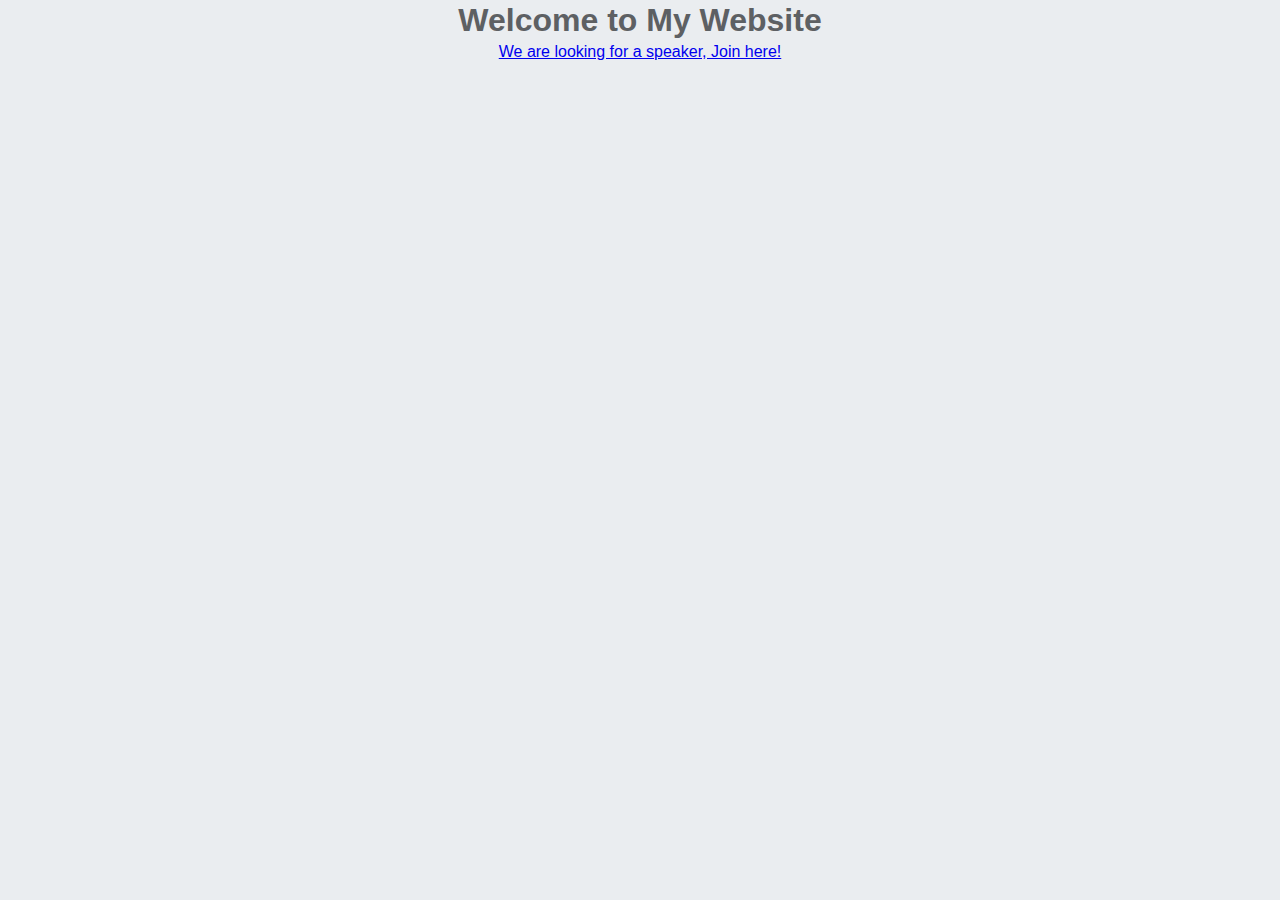
<file: index.html>
<!DOCTYPE html>
<html lang="en">
<head>
    <meta charset="UTF-8">
    <meta name="viewport" content="width=device-width, initial-scale=1.0">
    <title>My Website</title>
    <link rel="stylesheet" href="style.css"/>
</head>
<body>
    <h1>Welcome to My Website</h1>
    <a href="speaker-submission.html">We are looking for a speaker, Join here!</a>
</body>
</html>
</file>
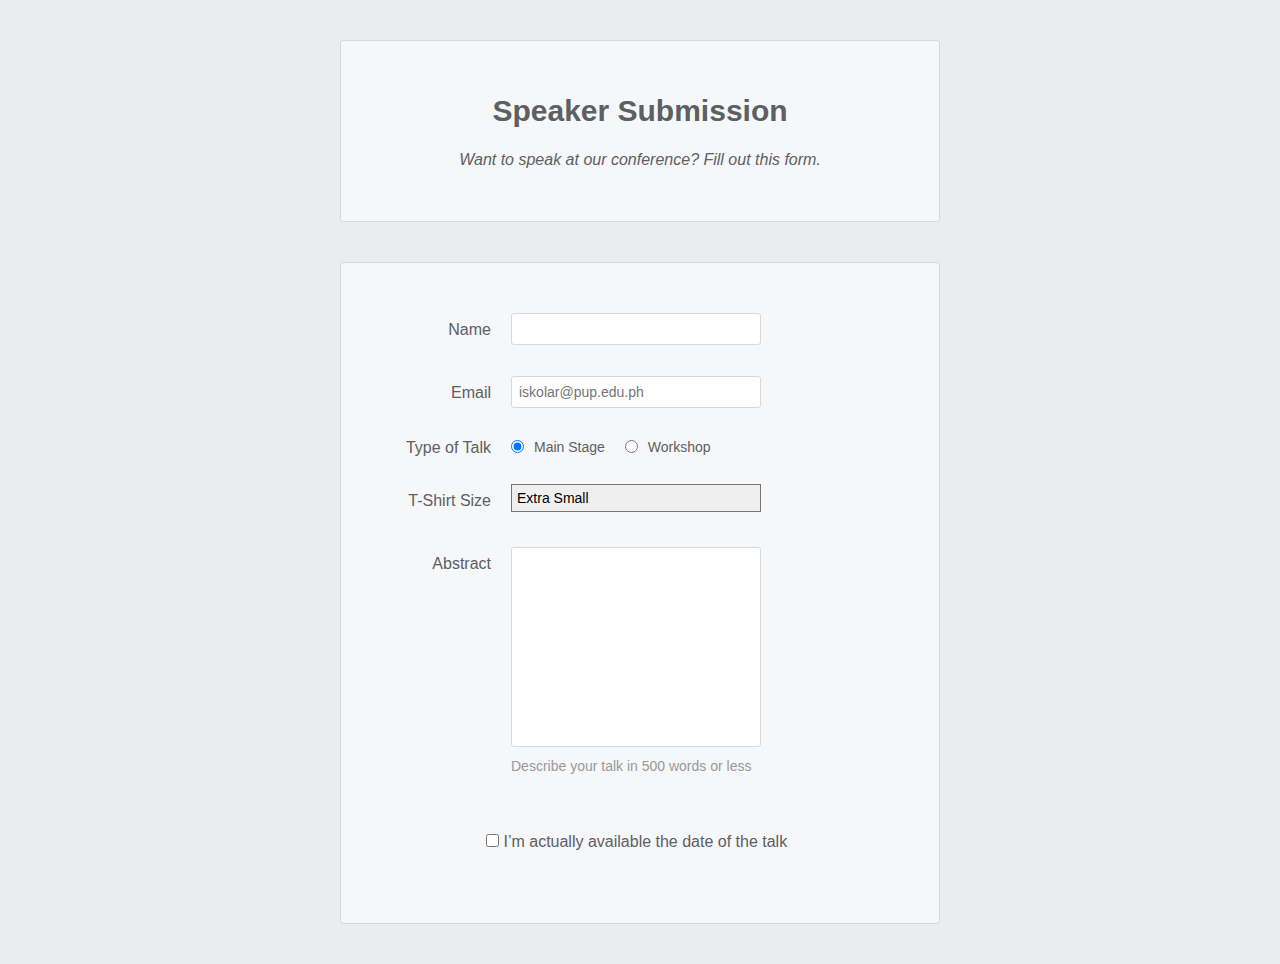
<file: speaker-submission.html>
<!DOCTYPE html>
<html lang='en'>
  <head>
    <meta charset='UTF-8'/>
    <title>Speaker Submission</title>
    <link rel='stylesheet' href='style.css'/>
  </head>
  <body>
    <header class='speaker-form-header'>
      <h1>Speaker Submission</h1>
      <p><em>Want to speak at our conference? Fill out
        this form.</em></p>
    </header>
    <form action='' method='get' class='speaker-form'>
        <div class='form-row'>
            <label for='full-name'>Name</label>
            <input id='full-name' name='full-name' type='text'/>
        </div>
        <div class='form-row'>
            <label for='email'>Email</label>
            <input id='email'
                    name='email'
                    type='email'
                    placeholder='iskolar@pup.edu.ph'/>
        </div>
        <fieldset class='legacy-form-row'>
            <legend>Type of Talk</legend>
            <input id='talk-type-1'
                   name='talk-type'
                   type='radio'
                   value='main-stage' 
                   checked />
            <label for='talk-type-1' class='radio-label'>Main Stage</label>
            <input id='talk-type-2'
                   name='talk-type'
                   type='radio'
                   value='workshop'/>
            <label for='talk-type-2' class='radio-label'>Workshop</label>
          </fieldset>

          <div class='form-row'>
            <label for='t-shirt'>T-Shirt Size</label>
            <select id='t-shirt' name='t-shirt'>
            <option value='xs'>Extra Small</option>
            <option value='s'>Small</option>
            <option value='m'>Medium</option>
            <option value='l'>Large</option>
            </select>
           </div>

           <div class='form-row'>
            <label for='abstract'>Abstract</label>
            <textarea id='abstract' name='abstract'></textarea>
            <div class='instructions'>Describe your talk in 500 words or less</div>
           </div>

           <div class='form-row'>
            <label class='checkbox-label' for='available'>
            <input id='available'
            name='available'
            type='checkbox'
            value='is-available'/>
            <span>I’m actually available the date of the talk</span>
            </label>
           </div>
           
           
    </form>
  </body>
</html>
</file>
<file: style.css>
*{
    margin: 0;
    padding:0;
    box-sizing: border-box;
}

body {
    color: #5d6063;
    background-color: #eaedf0;
    font-family: Arial, Helvetica, sans-serif;
    font-size: 16px;
    line-height: 1.3;

    display: flex;
    flex-direction: column;
    align-items: center;
}

.speaker-form-header {
    text-align: center;
    background-color: #f6f7f8;
    border: 1px solid #d6d9dc;
    border-radius: 3px;

    width: 80%;
    margin: 40px 0;
    padding: 50px;
}

.speaker-form-header h1 {
    font-size: 30px;
    margin-bottom: 20px;
}

.speaker-form {
    background-color: #f6f7f8;
    border: 1px solid #d6d9dc;
    border-radius: 3px;

    width: 80%;
    padding: 50px;
    margin: 0 0 40px 0;
}

.form-row {
    margin-bottom: 40px;
    display: flex;
    justify-content: flex-start;
    flex-direction: column;
    flex-wrap: wrap;
}



.form-row input[type='text'],
.form-row input[type='email'] {
    background-color: #ffffff;
    border: 1px solid #d6d9dc;
    border-radius: 3px;
    width: 250px;
    padding: 7px;
    font-size: 14px;
}

.form-row label {
    margin-bottom: 15px;
}

.form-row input[type='text']:invalid,
.form-row input[type='email']:invalid {
    border: 1px solid #d55c5f;
    box-shadow: none;
}

.legacy-form-row {
    border: none;
    margin-bottom: 40px;
}

.legacy-form-row legend {
    margin-bottom: 15px;
}

.legacy-form-row .radio-label{
    display: block;
    font-size: 14px;
    padding: 0 20px 0 10px;
} 

.legacy-form-row input[type='radio']{
    margin-top: 2px;
}

.legacy-form-row .radio-label, 
.legacy-form-row input[type='radio']{
    float: left;
}

.form-row select {
    width: 100%;
    padding: 5px;
    font-size: 14px;
    -webkit-appearance: none;
}

.form-row textarea {
    font-family: "Helvetica", "Arial", sans-serif;
    font-size: 14px;
    border: 1px solid #D6D9DC;
    border-radius: 3px;
    min-height: 200px;
    margin-bottom: 10px;
    padding: 7px;
    resize: none;
}
   
.form-row .instructions {
    color: #999999;
    font-size: 14px;
    margin-bottom: 30px;
}

.form-row .checkbox-label {
    margin-bottom: 0;
}
   

@media only screen and (min-width: 700px){
    .speaker-form-header,
    .speaker-form {
        width: 600px;
    }
    .form-row {
        flex-direction: row;
        align-items: flex-start;
        margin-bottom: 20px;
    }
    .form-row input [type='text'],
    .form-row input [type='email'],
    .form-row select,
    .form-row textarea {
        width: 250px;
        height: initial;
    }
    .form-row label {
        text-align: right;
        width: 120px;
        margin-top: 7px;
        padding-right: 20px;
    }
    .legacy-form-row {
        margin-bottom: 10px;
    }
    .legacy-form-row legend {
        width: 120px;
        text-align:right;
        padding-right: 20px;
    }
    .legacy-form-row legend {
        float: left;
    }
    .form-row .instructions {
        margin-left: 120px;
    }
    .form-row .checkbox-label {
        margin-left: 95px;
        width: auto;
        }
}
</file>
